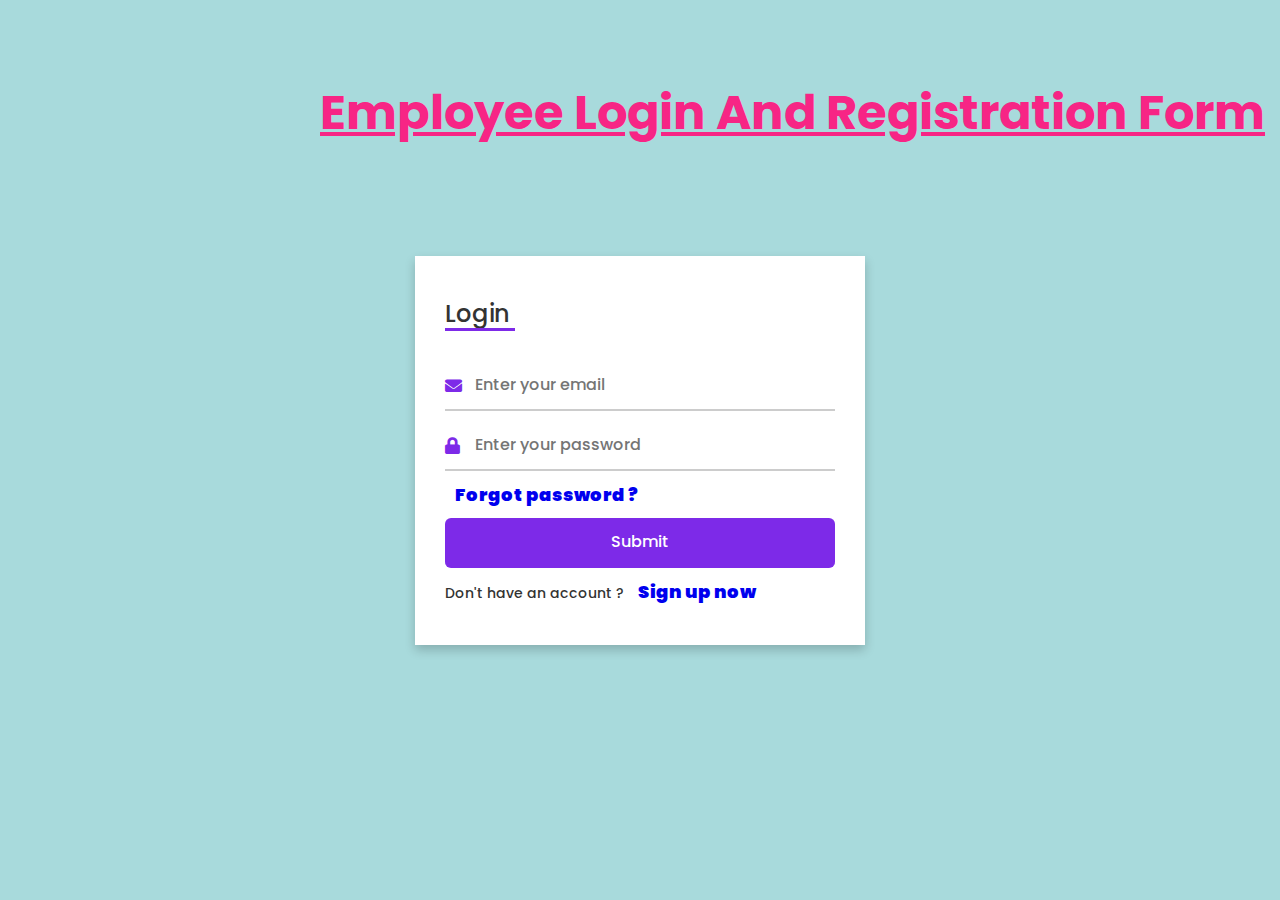
<file: index.html>
<!DOCTYPE html>
<!-- Created by Manesh ram || Github - https://github.com/manesh1234 -->
<html lang="en" dir="ltr">

<head>
  <meta charset="UTF-8">
  <link rel="stylesheet" href="assets/css/STYLE_LOGIN.css">
  <title>Responsive Login And Registration Form</title>
  <!-- Fontawesome CDN Link -->
  <link rel="stylesheet" href="https://cdnjs.cloudflare.com/ajax/libs/font-awesome/5.15.3/css/all.min.css">
  <meta name="viewport" content="width=device-width, initial-scale=1.0">
</head>

<body>
  <h1>Employee Login And Registration Form</h1>
  <div class="container">
    <div class="forms">
      <div class="form-content">
        <div class="login-form">
          <div class="title">Login</div>
          <form action="#">
            <div class="input-boxes">
              <div class="input-box">
                <i class="fas fa-envelope"></i>
                <input type="text" placeholder="Enter your email" required>
              </div>
              <div class="input-box">
                <i class="fas fa-lock"></i>
                <input type="password" placeholder="Enter your password" required>
              </div>
              <div class="text"><a href="assets/INDEX_SIGNUP.html">Forgot password ?</a></div>
              <div class="button input-box">
                <input type="submit" value="Submit">
              </div>
              <div class="text sign-up-text">Don't have an account ?
                <a href="assets/INDEX_SIGNUP.html">Sign up now</a>
              </div>
            </div>
          </form>
        </div>
      </div>
    </div>
  </div>
</body>
</html>
</file>
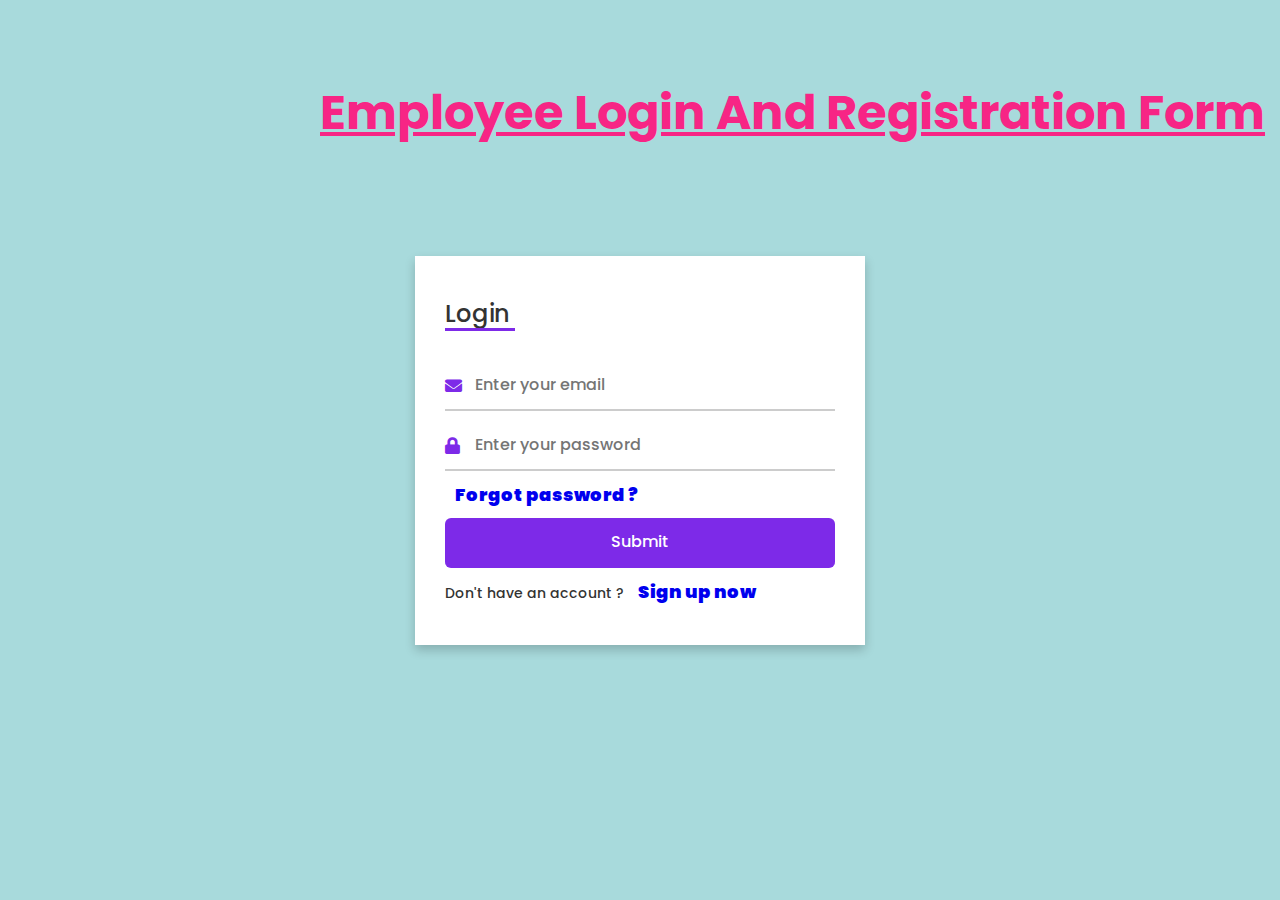
<file: INDEX_LOGIN.html>
<!DOCTYPE html>
<!-- Created by Manesh ram || Github - https://github.com/manesh1234 -->
<html lang="en" dir="ltr">

<head>
  <meta charset="UTF-8">
  <link rel="stylesheet" href="assets/css/STYLE_LOGIN.css">
  <title>Responsive Login And Registration Form</title>
  <!-- Fontawesome CDN Link -->
  <link rel="stylesheet" href="https://cdnjs.cloudflare.com/ajax/libs/font-awesome/5.15.3/css/all.min.css">
  <meta name="viewport" content="width=device-width, initial-scale=1.0">
</head>

<body>
  <h1>Employee Login And Registration Form</h1>
  <div class="container">
    <div class="forms">
      <div class="form-content">
        <div class="login-form">
          <div class="title">Login</div>
          <form action="#">
            <div class="input-boxes">
              <div class="input-box">
                <i class="fas fa-envelope"></i>
                <input type="text" placeholder="Enter your email" required>
              </div>
              <div class="input-box">
                <i class="fas fa-lock"></i>
                <input type="password" placeholder="Enter your password" required>
              </div>
              <div class="text"><a href="assets/INDEX_SIGNUP.html">Forgot password ?</a></div>
              <div class="button input-box">
                <input type="submit" value="Submit">
              </div>
              <div class="text sign-up-text">Don't have an account ?
                <a href="assets/INDEX_SIGNUP.html">Sign up now</a>
              </div>
            </div>
          </form>
        </div>
      </div>
    </div>
  </div>
</body>
</html>
</file>
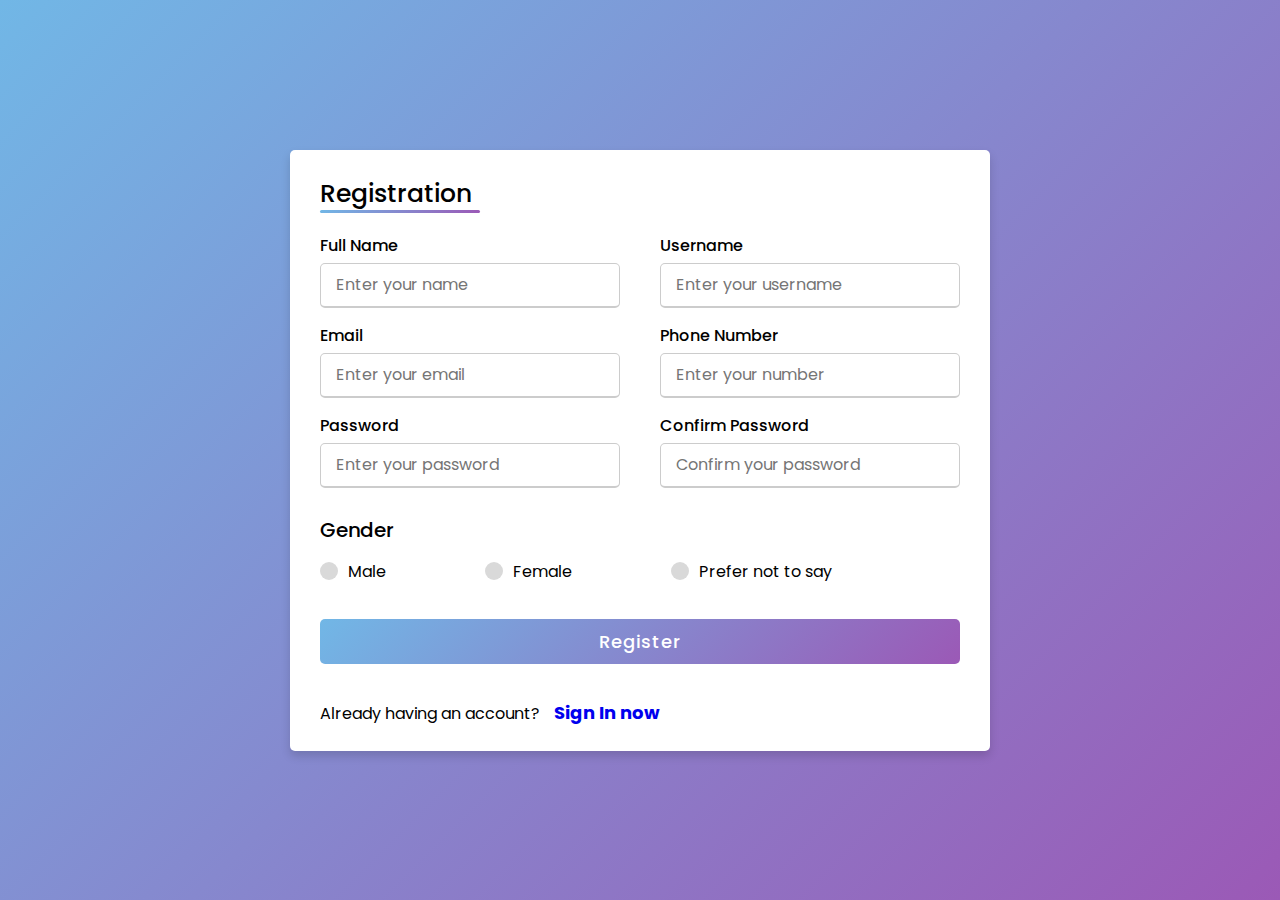
<file: assets/INDEX_SIGNUP.html>
<!DOCTYPE html>
<!-- Created by Manesh ram || Github - https://github.com/manesh1234 -->
<html lang="en" dir="ltr">

<head>
  <meta charset="UTF-8">
  <title> Responsive Registration Form </title>
  <link rel="stylesheet" href="css/STYLE_SIGNUP.css">
  <meta name="viewport" content="width=device-width, initial-scale=1.0">
</head>

<body>
  <div class="container">
    <div class="title">Registration</div>
    <div class="content">
      <form action="#">
        <div class="user-details">
          <div class="input-box">
            <span class="details">Full Name</span>
            <input type="text" placeholder="Enter your name" required>
          </div>
          <div class="input-box">
            <span class="details">Username</span>
            <input type="text" placeholder="Enter your username" required>
          </div>
          <div class="input-box">
            <span class="details">Email</span>
            <input type="text" placeholder="Enter your email" required>
          </div>
          <div class="input-box">
            <span class="details">Phone Number</span>
            <input type="text" placeholder="Enter your number" required>
          </div>
          <div class="input-box">
            <span class="details">Password</span>
            <input type="text" placeholder="Enter your password" required>
          </div>
          <div class="input-box">
            <span class="details">Confirm Password</span>
            <input type="text" placeholder="Confirm your password" required>
          </div>
        </div>
        <div class="gender-details">
          <input type="radio" name="gender" id="dot-1">
          <input type="radio" name="gender" id="dot-2">
          <input type="radio" name="gender" id="dot-3">
          <span class="gender-title">Gender</span>
          <div class="category">
            <label for="dot-1">
              <span class="dot one"></span>
              <span class="gender">Male</span>
            </label>
            <label for="dot-2">
              <span class="dot two"></span>
              <span class="gender">Female</span>
            </label>
            <label for="dot-3">
              <span class="dot three"></span>
              <span class="gender">Prefer not to say</span>
            </label>
          </div>
        </div>
        <div class="button">
          <input type="submit" value="Register">
        </div>
        <div class="text sign-up-text">Already having an account?
          <a href="../index.html">Sign In now</a>
        </div>
      </form>
    </div>
  </div>
</body>
</html>
</file>
<file: assets/css/STYLE_LOGIN.css>
/* Google Font Link */
@import url('https://fonts.googleapis.com/css2?family=Poppins:wght@200;300;400;500;600;700&display=swap');
*{
  margin: 0;
  padding: 0;
  box-sizing: border-box;
  font-family: "Poppins" , sans-serif;
}
body{
  min-height: 100vh;
  display: flex;
  align-items: center;
  justify-content: center;
  background: #a8dadc;
  padding: 30px;
}
h1 {
  top: 3%;
  left: 25%;
  position: absolute;
  text-align: center;
  font-size: 3rem;
  display: flex;
  justify-content: center;
  text-decoration: underline;
  color: #f72585;
  margin-top: 50px;
}
.container{
  position: relative;
  max-width: 450px;
  width: 100%;
  background: #fff;
  padding: 40px 30px;
  box-shadow: 0 5px 10px rgba(0,0,0,0.2);
  perspective: 2700px;
}
  
.container .form-content{
  display: flex;
  align-items: center;
  justify-content: space-between;
}
.form-content .login-form{
  width: 100%;
}
.forms .form-content .title{
  position: relative;
  font-size: 24px;
  font-weight: 500;
  color: #333;
}
.forms .form-content .title:before{
  content: '';
  position: absolute;
  left: 0;
  bottom: 0;
  height: 3px;
  width: 70px;
  background: #7d2ae8;
}
.forms .form-content .input-boxes{
  margin-top: 30px;
}
.forms .form-content .input-box{
  display: flex;
  align-items: center;
  height: 50px;
  width: 100%;
  margin: 10px 0;
  position: relative;
}
.form-content .input-box input{
  height: 100%;
  width: 100%;
  outline: none;
  border: none;
  padding: 0 30px;
  font-size: 16px;
  font-weight: 500;
  border-bottom: 2px solid rgba(0,0,0,0.2);
  transition: all 0.3s ease;
}
.form-content .input-box input:focus,
.form-content .input-box input:valid{
  border-color: #7d2ae8;
}
.form-content .input-box i{
  position: absolute;
  color: #7d2ae8;
  font-size: 17px;
}
.forms .form-content .text{
  font-size: 14px;
  font-weight: 500;
  color: #333;
}
.forms .form-content .text a{
  text-decoration: none;
}
.forms .form-content .text a:hover{
  text-decoration: underline;
}
.forms .form-content .button{
  color: #fff;
  margin-top:10px;
}
.forms .form-content .button input{
  color: #fff;
  background: #7d2ae8;
  border-radius: 6px;
  padding: 0;
  cursor: pointer;
  transition: all 0.4s ease;
}
.forms .form-content .button input:hover{
  background: #5b13b9;
}
.forms .form-content label{
  color: #5b13b9;
  cursor: pointer;
}
.forms .form-content label:hover{
  text-decoration: underline;
}

a{
  margin-left: 10px;
  font-size: 18px;
  font-weight: 900;
}
@media(max-width: 459px){
  h1{
    left: 10%;
    font-size: 1rem;
  }
}
</file>
<file: assets/css/STYLE_SIGNUP.css>
@import url('https://fonts.googleapis.com/css2?family=Poppins:wght@200;300;400;500;600;700&display=swap');
*{
  margin: 0;
  padding: 0;
  box-sizing: border-box;
  font-family: 'Poppins',sans-serif;
}
body{
  height: 100vh;
  display: flex;
  justify-content: center;
  align-items: center;
  padding: 10px;
  background: linear-gradient(135deg, #71b7e6, #9b59b6);
}
.container{
  max-width: 700px;
  width: 100%;
  background-color: #fff;
  padding: 25px 30px;
  border-radius: 5px;
  box-shadow: 0 5px 10px rgba(0,0,0,0.15);
}
.container .title{
  font-size: 25px;
  font-weight: 500;
  position: relative;
}
.container .title::before{
  content: "";
  position: absolute;
  left: 0;
  bottom: 0;
  height: 3px;
  width: 160px;
  border-radius: 5px;
  background: linear-gradient(135deg, #71b7e6, #9b59b6);
}
.content form .user-details{
  display: flex;
  flex-wrap: wrap;
  justify-content: space-between;
  margin: 20px 0 12px 0;
}
form .user-details .input-box{
  margin-bottom: 15px;
  width: calc(100% / 2 - 20px);
}
form .input-box span.details{
  display: block;
  font-weight: 500;
  margin-bottom: 5px;
}
.user-details .input-box input{
  height: 45px;
  width: 100%;
  outline: none;
  font-size: 16px;
  border-radius: 5px;
  padding-left: 15px;
  border: 1px solid #ccc;
  border-bottom-width: 2px;
  transition: all 0.3s ease;
}
.user-details .input-box input:focus,
.user-details .input-box input:valid{
  border-color: #9b59b6;
}
 form .gender-details .gender-title{
  font-size: 20px;
  font-weight: 500;
 }
 form .category{
   display: flex;
   width: 80%;
   margin: 14px 0 ;
   justify-content: space-between;
 }
 form .category label{
   display: flex;
   align-items: center;
   cursor: pointer;
 }
 form .category label .dot{
  height: 18px;
  width: 18px;
  border-radius: 50%;
  margin-right: 10px;
  background: #d9d9d9;
  border: 5px solid transparent;
  transition: all 0.3s ease;
}
 #dot-1:checked ~ .category label .one,
 #dot-2:checked ~ .category label .two,
 #dot-3:checked ~ .category label .three{
   background: #9b59b6;
   border-color: #d9d9d9;
 }
 form input[type="radio"]{
   display: none;
 }
 form .button{
   height: 45px;
   margin: 35px 0
 }
 form .button input{
   height: 100%;
   width: 100%;
   border-radius: 5px;
   border: none;
   color: #fff;
   font-size: 18px;
   font-weight: 500;
   letter-spacing: 1px;
   cursor: pointer;
   transition: all 0.3s ease;
   background: linear-gradient(135deg, #71b7e6, #9b59b6);
 }
 form .button input:hover{
  /* transform: scale(0.99); */
  background: linear-gradient(-135deg, #71b7e6, #9b59b6);
  }
 @media(max-width: 584px){
 .container{
  max-width: 100%;
}
form .user-details .input-box{
    margin-bottom: 15px;
    width: 100%;
  }
  form .category{
    width: 100%;
  }
  .content form .user-details{
    max-height: 300px;
    overflow-y: scroll;
  }
  .user-details::-webkit-scrollbar{
    width: 5px;
  }
  }
  @media(max-width: 459px){
  .container .content .category{
    flex-direction: column;
  }
}
a{
  text-decoration: none;
  margin-left: 10px;
  font-size: 18px;
  font-weight: bolder;
}
a:hover{
  text-decoration: underline;
}
</file>
